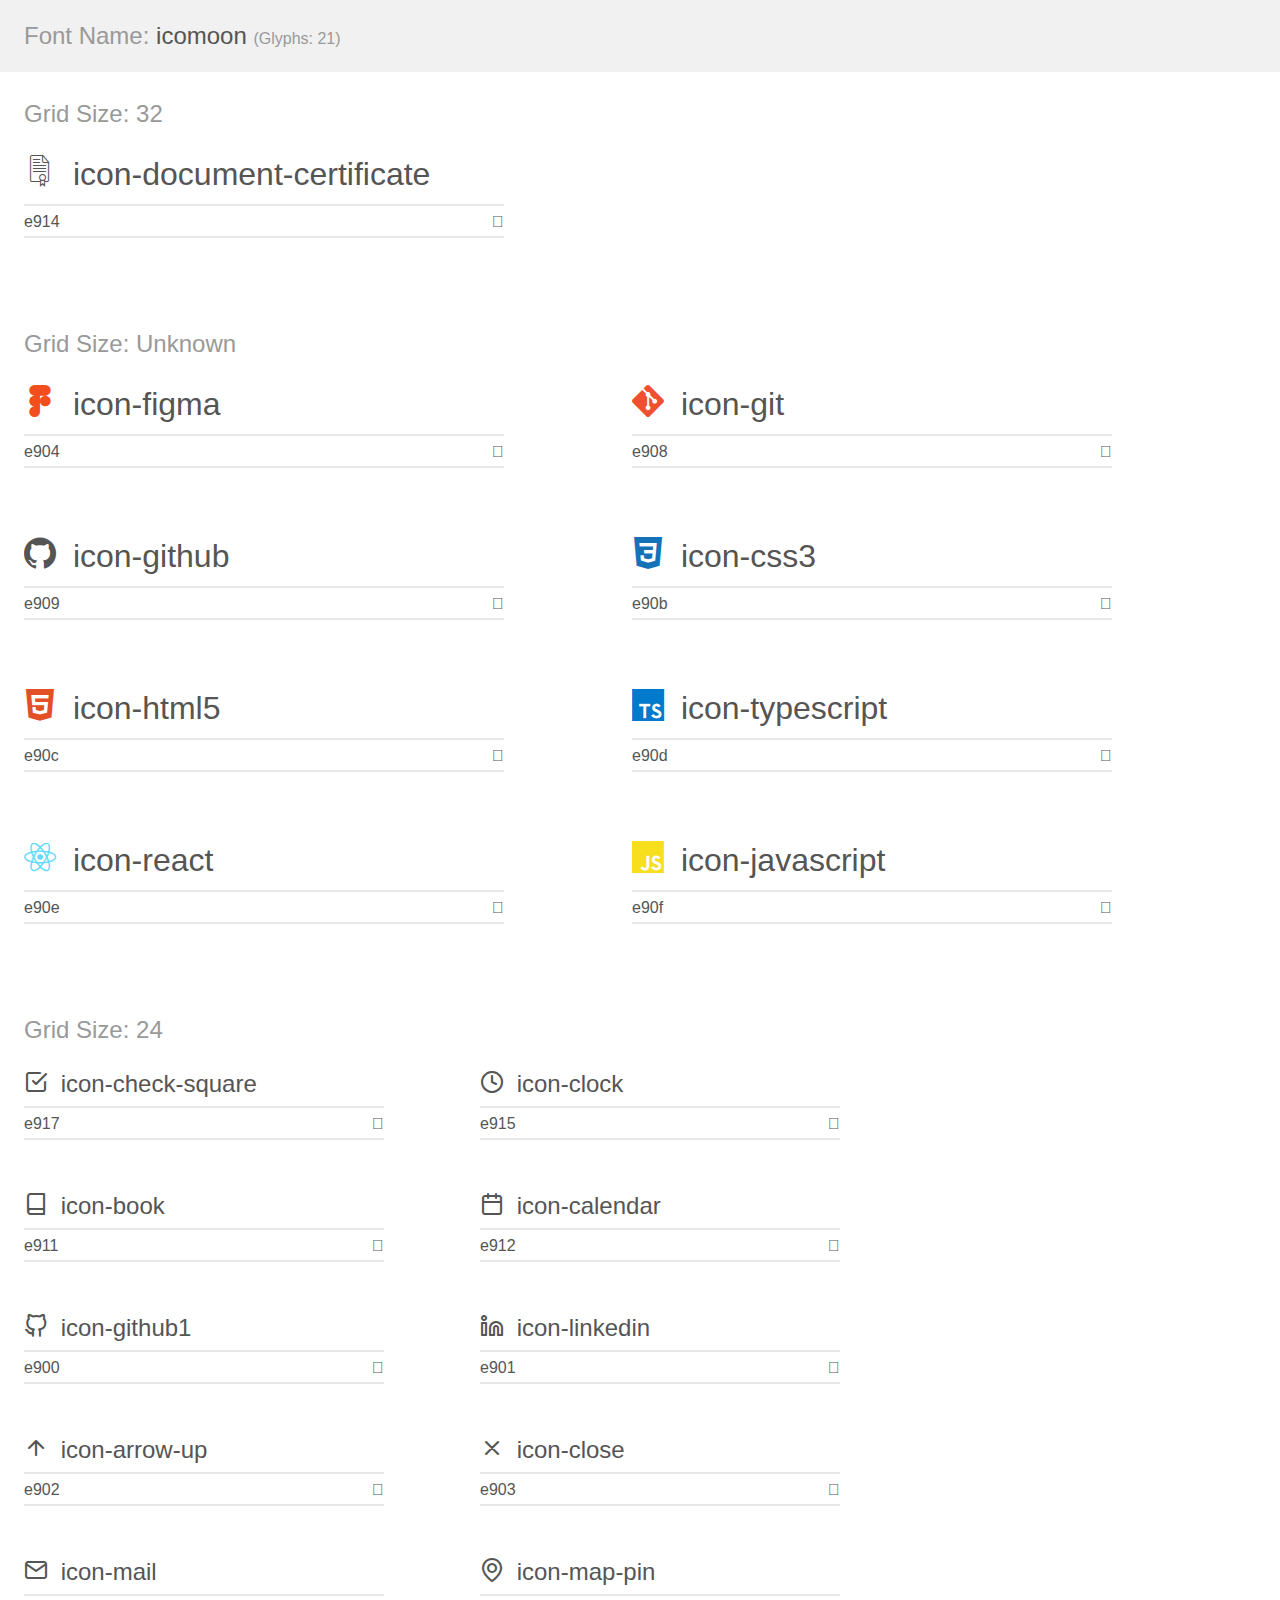
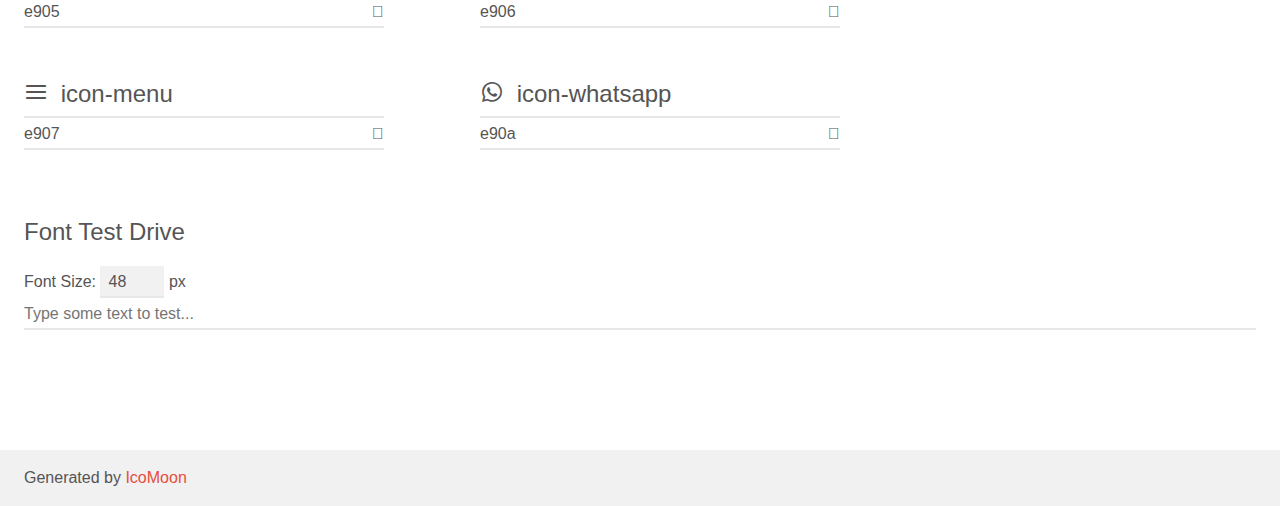
<file: assets/icomoon/demo.html>
<!doctype html>
<html>
<head>
    <meta charset="utf-8">
    <title>IcoMoon Demo</title>
    <meta name="description" content="An Icon Font Generated By IcoMoon.io">
    <meta name="viewport" content="width=device-width, initial-scale=1">
    <link rel="stylesheet" href="demo-files/demo.css">
    <link rel="stylesheet" href="style.css"></head>
<body>
    <div class="bgc1 clearfix">
        <h1 class="mhmm mvm"><span class="fgc1">Font Name:</span> icomoon <small class="fgc1">(Glyphs:&nbsp;21)</small></h1>
    </div>
    <div class="clearfix mhl ptl">
        <h1 class="mvm mtn fgc1">Grid Size: 32</h1>
        <div class="glyph fs1">
            <div class="clearfix bshadow0 pbs">
                <span class="icon-document-certificate"></span>
                <span class="mls"> icon-document-certificate</span>
            </div>
            <fieldset class="fs0 size1of1 clearfix hidden-false">
                <input type="text" readonly value="e914" class="unit size1of2" />
                <input type="text" maxlength="1" readonly value="&#xe914;" class="unitRight size1of2 talign-right" />
            </fieldset>
            <div class="fs0 bshadow0 clearfix hidden-true">
                <span class="unit pvs fgc1">liga: </span>
                <input type="text" readonly value="" class="liga unitRight" />
            </div>
        </div>
    </div>
    <div class="clearfix mhl ptl">
        <h1 class="mvm mtn fgc1">Grid Size: Unknown</h1>
        <div class="glyph fs2">
            <div class="clearfix bshadow0 pbs">
                <span class="icon-figma"></span>
                <span class="mls"> icon-figma</span>
            </div>
            <fieldset class="fs0 size1of1 clearfix hidden-false">
                <input type="text" readonly value="e904" class="unit size1of2" />
                <input type="text" maxlength="1" readonly value="&#xe904;" class="unitRight size1of2 talign-right" />
            </fieldset>
            <div class="fs0 bshadow0 clearfix hidden-true">
                <span class="unit pvs fgc1">liga: </span>
                <input type="text" readonly value="" class="liga unitRight" />
            </div>
        </div>
        <div class="glyph fs2">
            <div class="clearfix bshadow0 pbs">
                <span class="icon-git"></span>
                <span class="mls"> icon-git</span>
            </div>
            <fieldset class="fs0 size1of1 clearfix hidden-false">
                <input type="text" readonly value="e908" class="unit size1of2" />
                <input type="text" maxlength="1" readonly value="&#xe908;" class="unitRight size1of2 talign-right" />
            </fieldset>
            <div class="fs0 bshadow0 clearfix hidden-true">
                <span class="unit pvs fgc1">liga: </span>
                <input type="text" readonly value="" class="liga unitRight" />
            </div>
        </div>
        <div class="glyph fs2">
            <div class="clearfix bshadow0 pbs">
                <span class="icon-github"></span>
                <span class="mls"> icon-github</span>
            </div>
            <fieldset class="fs0 size1of1 clearfix hidden-false">
                <input type="text" readonly value="e909" class="unit size1of2" />
                <input type="text" maxlength="1" readonly value="&#xe909;" class="unitRight size1of2 talign-right" />
            </fieldset>
            <div class="fs0 bshadow0 clearfix hidden-true">
                <span class="unit pvs fgc1">liga: </span>
                <input type="text" readonly value="" class="liga unitRight" />
            </div>
        </div>
        <div class="glyph fs2">
            <div class="clearfix bshadow0 pbs">
                <span class="icon-css3"></span>
                <span class="mls"> icon-css3</span>
            </div>
            <fieldset class="fs0 size1of1 clearfix hidden-false">
                <input type="text" readonly value="e90b" class="unit size1of2" />
                <input type="text" maxlength="1" readonly value="&#xe90b;" class="unitRight size1of2 talign-right" />
            </fieldset>
            <div class="fs0 bshadow0 clearfix hidden-true">
                <span class="unit pvs fgc1">liga: </span>
                <input type="text" readonly value="" class="liga unitRight" />
            </div>
        </div>
        <div class="glyph fs2">
            <div class="clearfix bshadow0 pbs">
                <span class="icon-html5"></span>
                <span class="mls"> icon-html5</span>
            </div>
            <fieldset class="fs0 size1of1 clearfix hidden-false">
                <input type="text" readonly value="e90c" class="unit size1of2" />
                <input type="text" maxlength="1" readonly value="&#xe90c;" class="unitRight size1of2 talign-right" />
            </fieldset>
            <div class="fs0 bshadow0 clearfix hidden-true">
                <span class="unit pvs fgc1">liga: </span>
                <input type="text" readonly value="" class="liga unitRight" />
            </div>
        </div>
        <div class="glyph fs2">
            <div class="clearfix bshadow0 pbs">
                <span class="icon-typescript"></span>
                <span class="mls"> icon-typescript</span>
            </div>
            <fieldset class="fs0 size1of1 clearfix hidden-false">
                <input type="text" readonly value="e90d" class="unit size1of2" />
                <input type="text" maxlength="1" readonly value="&#xe90d;" class="unitRight size1of2 talign-right" />
            </fieldset>
            <div class="fs0 bshadow0 clearfix hidden-true">
                <span class="unit pvs fgc1">liga: </span>
                <input type="text" readonly value="" class="liga unitRight" />
            </div>
        </div>
        <div class="glyph fs2">
            <div class="clearfix bshadow0 pbs">
                <span class="icon-react"></span>
                <span class="mls"> icon-react</span>
            </div>
            <fieldset class="fs0 size1of1 clearfix hidden-false">
                <input type="text" readonly value="e90e" class="unit size1of2" />
                <input type="text" maxlength="1" readonly value="&#xe90e;" class="unitRight size1of2 talign-right" />
            </fieldset>
            <div class="fs0 bshadow0 clearfix hidden-true">
                <span class="unit pvs fgc1">liga: </span>
                <input type="text" readonly value="" class="liga unitRight" />
            </div>
        </div>
        <div class="glyph fs2">
            <div class="clearfix bshadow0 pbs">
                <span class="icon-javascript"></span>
                <span class="mls"> icon-javascript</span>
            </div>
            <fieldset class="fs0 size1of1 clearfix hidden-false">
                <input type="text" readonly value="e90f" class="unit size1of2" />
                <input type="text" maxlength="1" readonly value="&#xe90f;" class="unitRight size1of2 talign-right" />
            </fieldset>
            <div class="fs0 bshadow0 clearfix hidden-true">
                <span class="unit pvs fgc1">liga: </span>
                <input type="text" readonly value="" class="liga unitRight" />
            </div>
        </div>
    </div>
    <div class="clearfix mhl ptl">
        <h1 class="mvm mtn fgc1">Grid Size: 24</h1>
        <div class="glyph fs3">
            <div class="clearfix bshadow0 pbs">
                <span class="icon-check-square"></span>
                <span class="mls"> icon-check-square</span>
            </div>
            <fieldset class="fs0 size1of1 clearfix hidden-false">
                <input type="text" readonly value="e917" class="unit size1of2" />
                <input type="text" maxlength="1" readonly value="&#xe917;" class="unitRight size1of2 talign-right" />
            </fieldset>
            <div class="fs0 bshadow0 clearfix hidden-true">
                <span class="unit pvs fgc1">liga: </span>
                <input type="text" readonly value="" class="liga unitRight" />
            </div>
        </div>
        <div class="glyph fs3">
            <div class="clearfix bshadow0 pbs">
                <span class="icon-clock"></span>
                <span class="mls"> icon-clock</span>
            </div>
            <fieldset class="fs0 size1of1 clearfix hidden-false">
                <input type="text" readonly value="e915" class="unit size1of2" />
                <input type="text" maxlength="1" readonly value="&#xe915;" class="unitRight size1of2 talign-right" />
            </fieldset>
            <div class="fs0 bshadow0 clearfix hidden-true">
                <span class="unit pvs fgc1">liga: </span>
                <input type="text" readonly value="" class="liga unitRight" />
            </div>
        </div>
        <div class="glyph fs3">
            <div class="clearfix bshadow0 pbs">
                <span class="icon-book"></span>
                <span class="mls"> icon-book</span>
            </div>
            <fieldset class="fs0 size1of1 clearfix hidden-false">
                <input type="text" readonly value="e911" class="unit size1of2" />
                <input type="text" maxlength="1" readonly value="&#xe911;" class="unitRight size1of2 talign-right" />
            </fieldset>
            <div class="fs0 bshadow0 clearfix hidden-true">
                <span class="unit pvs fgc1">liga: </span>
                <input type="text" readonly value="" class="liga unitRight" />
            </div>
        </div>
        <div class="glyph fs3">
            <div class="clearfix bshadow0 pbs">
                <span class="icon-calendar"></span>
                <span class="mls"> icon-calendar</span>
            </div>
            <fieldset class="fs0 size1of1 clearfix hidden-false">
                <input type="text" readonly value="e912" class="unit size1of2" />
                <input type="text" maxlength="1" readonly value="&#xe912;" class="unitRight size1of2 talign-right" />
            </fieldset>
            <div class="fs0 bshadow0 clearfix hidden-true">
                <span class="unit pvs fgc1">liga: </span>
                <input type="text" readonly value="" class="liga unitRight" />
            </div>
        </div>
        <div class="glyph fs3">
            <div class="clearfix bshadow0 pbs">
                <span class="icon-github1"></span>
                <span class="mls"> icon-github1</span>
            </div>
            <fieldset class="fs0 size1of1 clearfix hidden-false">
                <input type="text" readonly value="e900" class="unit size1of2" />
                <input type="text" maxlength="1" readonly value="&#xe900;" class="unitRight size1of2 talign-right" />
            </fieldset>
            <div class="fs0 bshadow0 clearfix hidden-true">
                <span class="unit pvs fgc1">liga: </span>
                <input type="text" readonly value="" class="liga unitRight" />
            </div>
        </div>
        <div class="glyph fs3">
            <div class="clearfix bshadow0 pbs">
                <span class="icon-linkedin"></span>
                <span class="mls"> icon-linkedin</span>
            </div>
            <fieldset class="fs0 size1of1 clearfix hidden-false">
                <input type="text" readonly value="e901" class="unit size1of2" />
                <input type="text" maxlength="1" readonly value="&#xe901;" class="unitRight size1of2 talign-right" />
            </fieldset>
            <div class="fs0 bshadow0 clearfix hidden-true">
                <span class="unit pvs fgc1">liga: </span>
                <input type="text" readonly value="" class="liga unitRight" />
            </div>
        </div>
        <div class="glyph fs3">
            <div class="clearfix bshadow0 pbs">
                <span class="icon-arrow-up"></span>
                <span class="mls"> icon-arrow-up</span>
            </div>
            <fieldset class="fs0 size1of1 clearfix hidden-false">
                <input type="text" readonly value="e902" class="unit size1of2" />
                <input type="text" maxlength="1" readonly value="&#xe902;" class="unitRight size1of2 talign-right" />
            </fieldset>
            <div class="fs0 bshadow0 clearfix hidden-true">
                <span class="unit pvs fgc1">liga: </span>
                <input type="text" readonly value="" class="liga unitRight" />
            </div>
        </div>
        <div class="glyph fs3">
            <div class="clearfix bshadow0 pbs">
                <span class="icon-close"></span>
                <span class="mls"> icon-close</span>
            </div>
            <fieldset class="fs0 size1of1 clearfix hidden-false">
                <input type="text" readonly value="e903" class="unit size1of2" />
                <input type="text" maxlength="1" readonly value="&#xe903;" class="unitRight size1of2 talign-right" />
            </fieldset>
            <div class="fs0 bshadow0 clearfix hidden-true">
                <span class="unit pvs fgc1">liga: </span>
                <input type="text" readonly value="" class="liga unitRight" />
            </div>
        </div>
        <div class="glyph fs3">
            <div class="clearfix bshadow0 pbs">
                <span class="icon-mail"></span>
                <span class="mls"> icon-mail</span>
            </div>
            <fieldset class="fs0 size1of1 clearfix hidden-false">
                <input type="text" readonly value="e905" class="unit size1of2" />
                <input type="text" maxlength="1" readonly value="&#xe905;" class="unitRight size1of2 talign-right" />
            </fieldset>
            <div class="fs0 bshadow0 clearfix hidden-true">
                <span class="unit pvs fgc1">liga: </span>
                <input type="text" readonly value="" class="liga unitRight" />
            </div>
        </div>
        <div class="glyph fs3">
            <div class="clearfix bshadow0 pbs">
                <span class="icon-map-pin"></span>
                <span class="mls"> icon-map-pin</span>
            </div>
            <fieldset class="fs0 size1of1 clearfix hidden-false">
                <input type="text" readonly value="e906" class="unit size1of2" />
                <input type="text" maxlength="1" readonly value="&#xe906;" class="unitRight size1of2 talign-right" />
            </fieldset>
            <div class="fs0 bshadow0 clearfix hidden-true">
                <span class="unit pvs fgc1">liga: </span>
                <input type="text" readonly value="" class="liga unitRight" />
            </div>
        </div>
        <div class="glyph fs3">
            <div class="clearfix bshadow0 pbs">
                <span class="icon-menu"></span>
                <span class="mls"> icon-menu</span>
            </div>
            <fieldset class="fs0 size1of1 clearfix hidden-false">
                <input type="text" readonly value="e907" class="unit size1of2" />
                <input type="text" maxlength="1" readonly value="&#xe907;" class="unitRight size1of2 talign-right" />
            </fieldset>
            <div class="fs0 bshadow0 clearfix hidden-true">
                <span class="unit pvs fgc1">liga: </span>
                <input type="text" readonly value="" class="liga unitRight" />
            </div>
        </div>
        <div class="glyph fs3">
            <div class="clearfix bshadow0 pbs">
                <span class="icon-whatsapp"></span>
                <span class="mls"> icon-whatsapp</span>
            </div>
            <fieldset class="fs0 size1of1 clearfix hidden-false">
                <input type="text" readonly value="e90a" class="unit size1of2" />
                <input type="text" maxlength="1" readonly value="&#xe90a;" class="unitRight size1of2 talign-right" />
            </fieldset>
            <div class="fs0 bshadow0 clearfix hidden-true">
                <span class="unit pvs fgc1">liga: </span>
                <input type="text" readonly value="" class="liga unitRight" />
            </div>
        </div>
    </div>

    <!--[if gt IE 8]><!-->
    <div class="mhl clearfix mbl">
        <h1>Font Test Drive</h1>
        <label>
            Font Size: <input id="fontSize" type="number" class="textbox0 mbm"
            min="8" value="48" />
            px
        </label>
        <input id="testText" type="text" class="phl size1of1 mvl"
        placeholder="Type some text to test..." value=""/>
        <div id="testDrive" class="icon-" style="font-family: icomoon">&nbsp;
        </div>
    </div>
    <!--<![endif]-->
    <div class="bgc1 clearfix">
        <p class="mhl">Generated by <a href="https://icomoon.io/app">IcoMoon</a></p>
    </div>

    <script src="demo-files/demo.js"></script>
</body>
</html>
</file>
<file: assets/icomoon/demo-files/demo.css>
body {
  padding: 0;
  margin: 0;
  font-family: sans-serif;
  font-size: 1em;
  line-height: 1.5;
  color: #555;
  background: #fff;
}
h1 {
  font-size: 1.5em;
  font-weight: normal;
}
small {
  font-size: .66666667em;
}
a {
  color: #e74c3c;
  text-decoration: none;
}
a:hover, a:focus {
  box-shadow: 0 1px #e74c3c;
}
.bshadow0, input {
  box-shadow: inset 0 -2px #e7e7e7;
}
input:hover {
  box-shadow: inset 0 -2px #ccc;
}
input, fieldset {
  font-family: sans-serif;
  font-size: 1em;
  margin: 0;
  padding: 0;
  border: 0;
}
input {
  color: inherit;
  line-height: 1.5;
  height: 1.5em;
  padding: .25em 0;
}
input:focus {
  outline: none;
  box-shadow: inset 0 -2px #449fdb;
}
.glyph {
  font-size: 16px;
  width: 15em;
  padding-bottom: 1em;
  margin-right: 4em;
  margin-bottom: 1em;
  float: left;
  overflow: hidden;
}
.liga {
  width: 80%;
  width: calc(100% - 2.5em);
}
.talign-right {
  text-align: right;
}
.talign-center {
  text-align: center;
}
.bgc1 {
  background: #f1f1f1;
}
.fgc1 {
  color: #999;
}
.fgc0 {
  color: #000;
}
p {
  margin-top: 1em;
  margin-bottom: 1em;
}
.mvm {
  margin-top: .75em;
  margin-bottom: .75em;
}
.mtn {
  margin-top: 0;
}
.mtl, .mal {
  margin-top: 1.5em;
}
.mbl, .mal {
  margin-bottom: 1.5em;
}
.mal, .mhl {
  margin-left: 1.5em;
  margin-right: 1.5em;
}
.mhmm {
  margin-left: 1em;
  margin-right: 1em;
}
.mls {
  margin-left: .25em;
}
.ptl {
  padding-top: 1.5em;
}
.pbs, .pvs {
  padding-bottom: .25em;
}
.pvs, .pts {
  padding-top: .25em;
}
.unit {
  float: left;
}
.unitRight {
  float: right;
}
.size1of2 {
  width: 50%;
}
.size1of1 {
  width: 100%;
}
.clearfix:before, .clearfix:after {
  content: " ";
  display: table;
}
.clearfix:after {
  clear: both;
}
.hidden-true {
  display: none;
}
.textbox0 {
  width: 3em;
  background: #f1f1f1;
  padding: .25em .5em;
  line-height: 1.5;
  height: 1.5em;
}
#testDrive {
  display: block;
  padding-top: 24px;
  line-height: 1.5;
}
.fs0 {
  font-size: 16px;
}
.fs1 {
  font-size: 32px;
}
.fs2 {
  font-size: 32px;
}
.fs3 {
  font-size: 24px;
}
</file>
<file: assets/icomoon/style.css>
@font-face {
  font-family: 'icomoon';
  src:  url('fonts/icomoon.eot?z30cg1');
  src:  url('fonts/icomoon.eot?z30cg1#iefix') format('embedded-opentype'),
    url('fonts/icomoon.ttf?z30cg1') format('truetype'),
    url('fonts/icomoon.woff?z30cg1') format('woff'),
    url('fonts/icomoon.svg?z30cg1#icomoon') format('svg');
  font-weight: normal;
  font-style: normal;
  font-display: block;
}

[class^="icon-"], [class*=" icon-"] {
  /* use !important to prevent issues with browser extensions that change fonts */
  font-family: 'icomoon' !important;
  speak: never;
  font-style: normal;
  font-weight: normal;
  font-variant: normal;
  text-transform: none;
  line-height: 1;

  /* Better Font Rendering =========== */
  -webkit-font-smoothing: antialiased;
  -moz-osx-font-smoothing: grayscale;
}

.icon-document-certificate:before {
  content: "\e914";
}
.icon-figma:before {
  content: "\e904";
  color: #f24e1e;
}
.icon-git:before {
  content: "\e908";
  color: #f05032;
}
.icon-github:before {
  content: "\e909";
}
.icon-css3:before {
  content: "\e90b";
  color: #1572b6;
}
.icon-html5:before {
  content: "\e90c";
  color: #e34f26;
}
.icon-typescript:before {
  content: "\e90d";
  color: #007acc;
}
.icon-react:before {
  content: "\e90e";
  color: #61dafb;
}
.icon-javascript:before {
  content: "\e90f";
  color: #f7df1e;
}
.icon-check-square:before {
  content: "\e917";
}
.icon-clock:before {
  content: "\e915";
}
.icon-book:before {
  content: "\e911";
}
.icon-calendar:before {
  content: "\e912";
}
.icon-github1:before {
  content: "\e900";
}
.icon-linkedin:before {
  content: "\e901";
}
.icon-arrow-up:before {
  content: "\e902";
}
.icon-close:before {
  content: "\e903";
}
.icon-mail:before {
  content: "\e905";
}
.icon-map-pin:before {
  content: "\e906";
}
.icon-menu:before {
  content: "\e907";
}
.icon-whatsapp:before {
  content: "\e90a";
}
</file>
